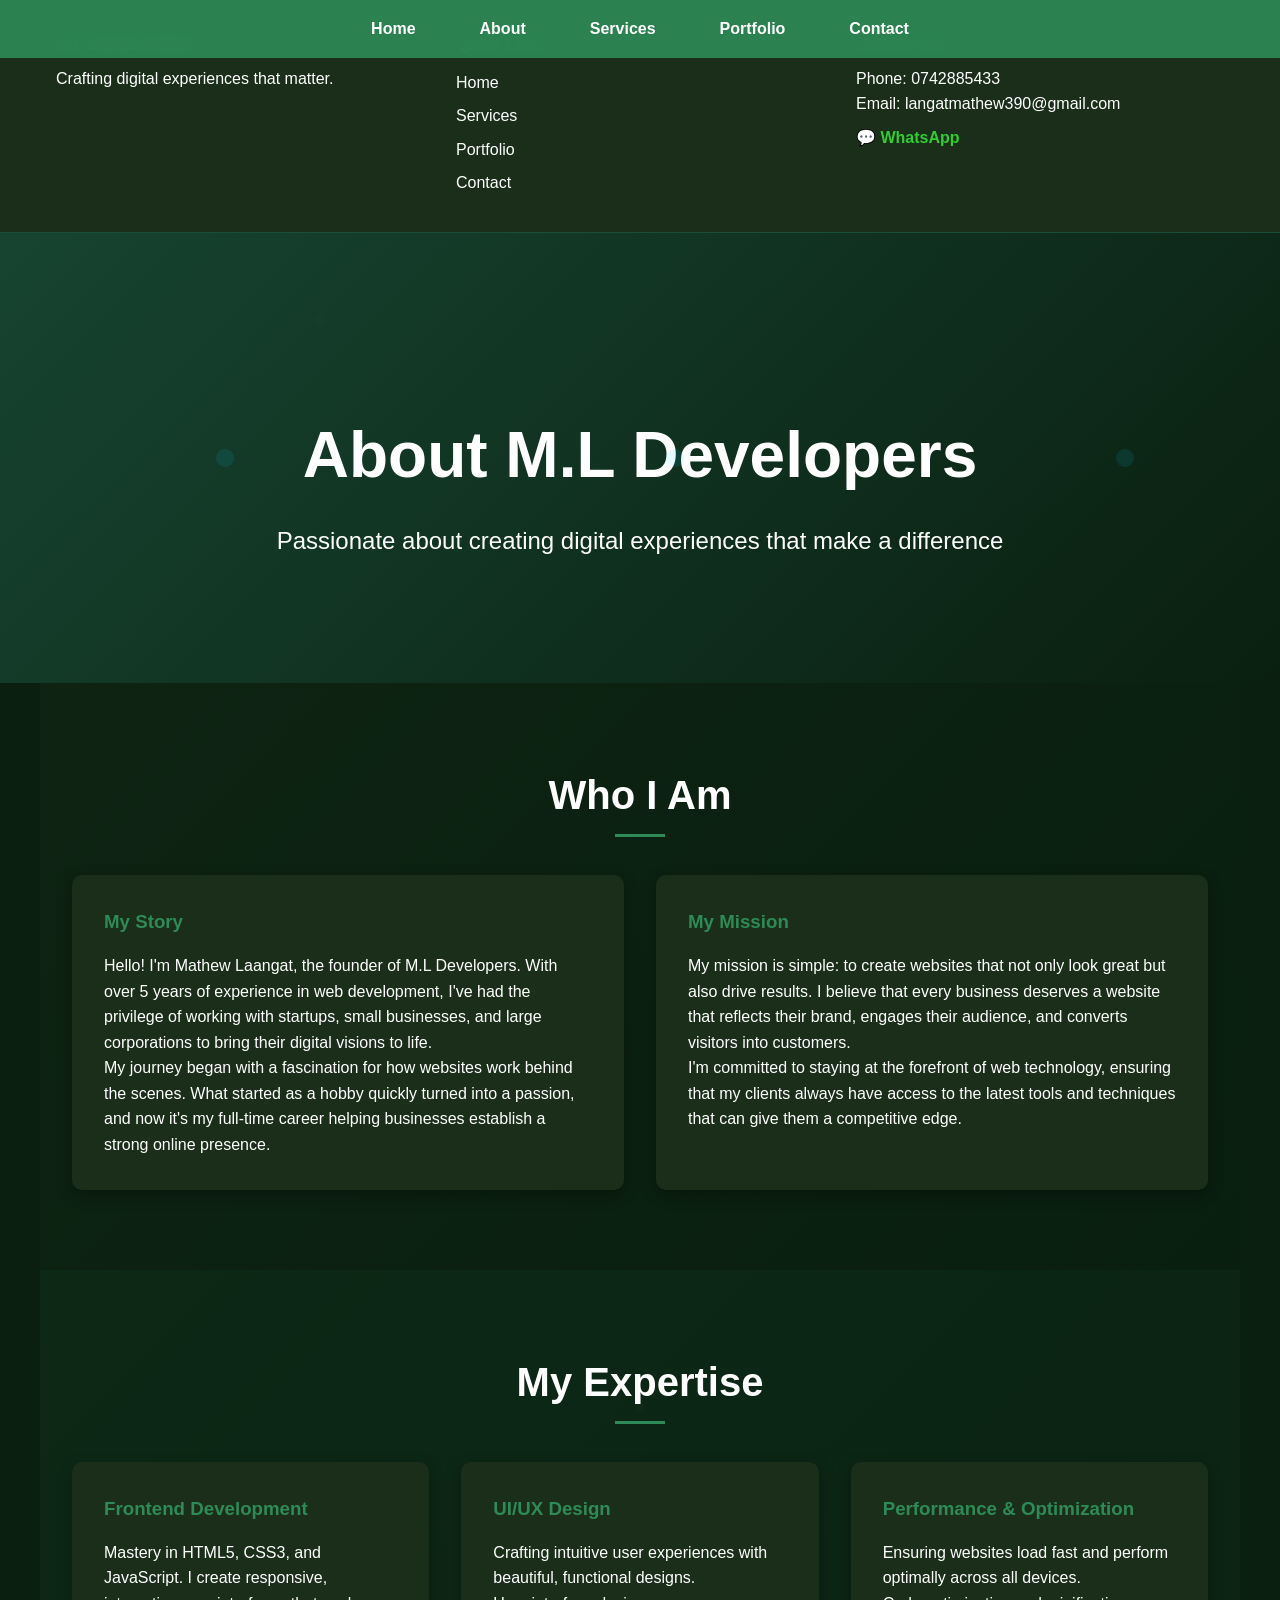
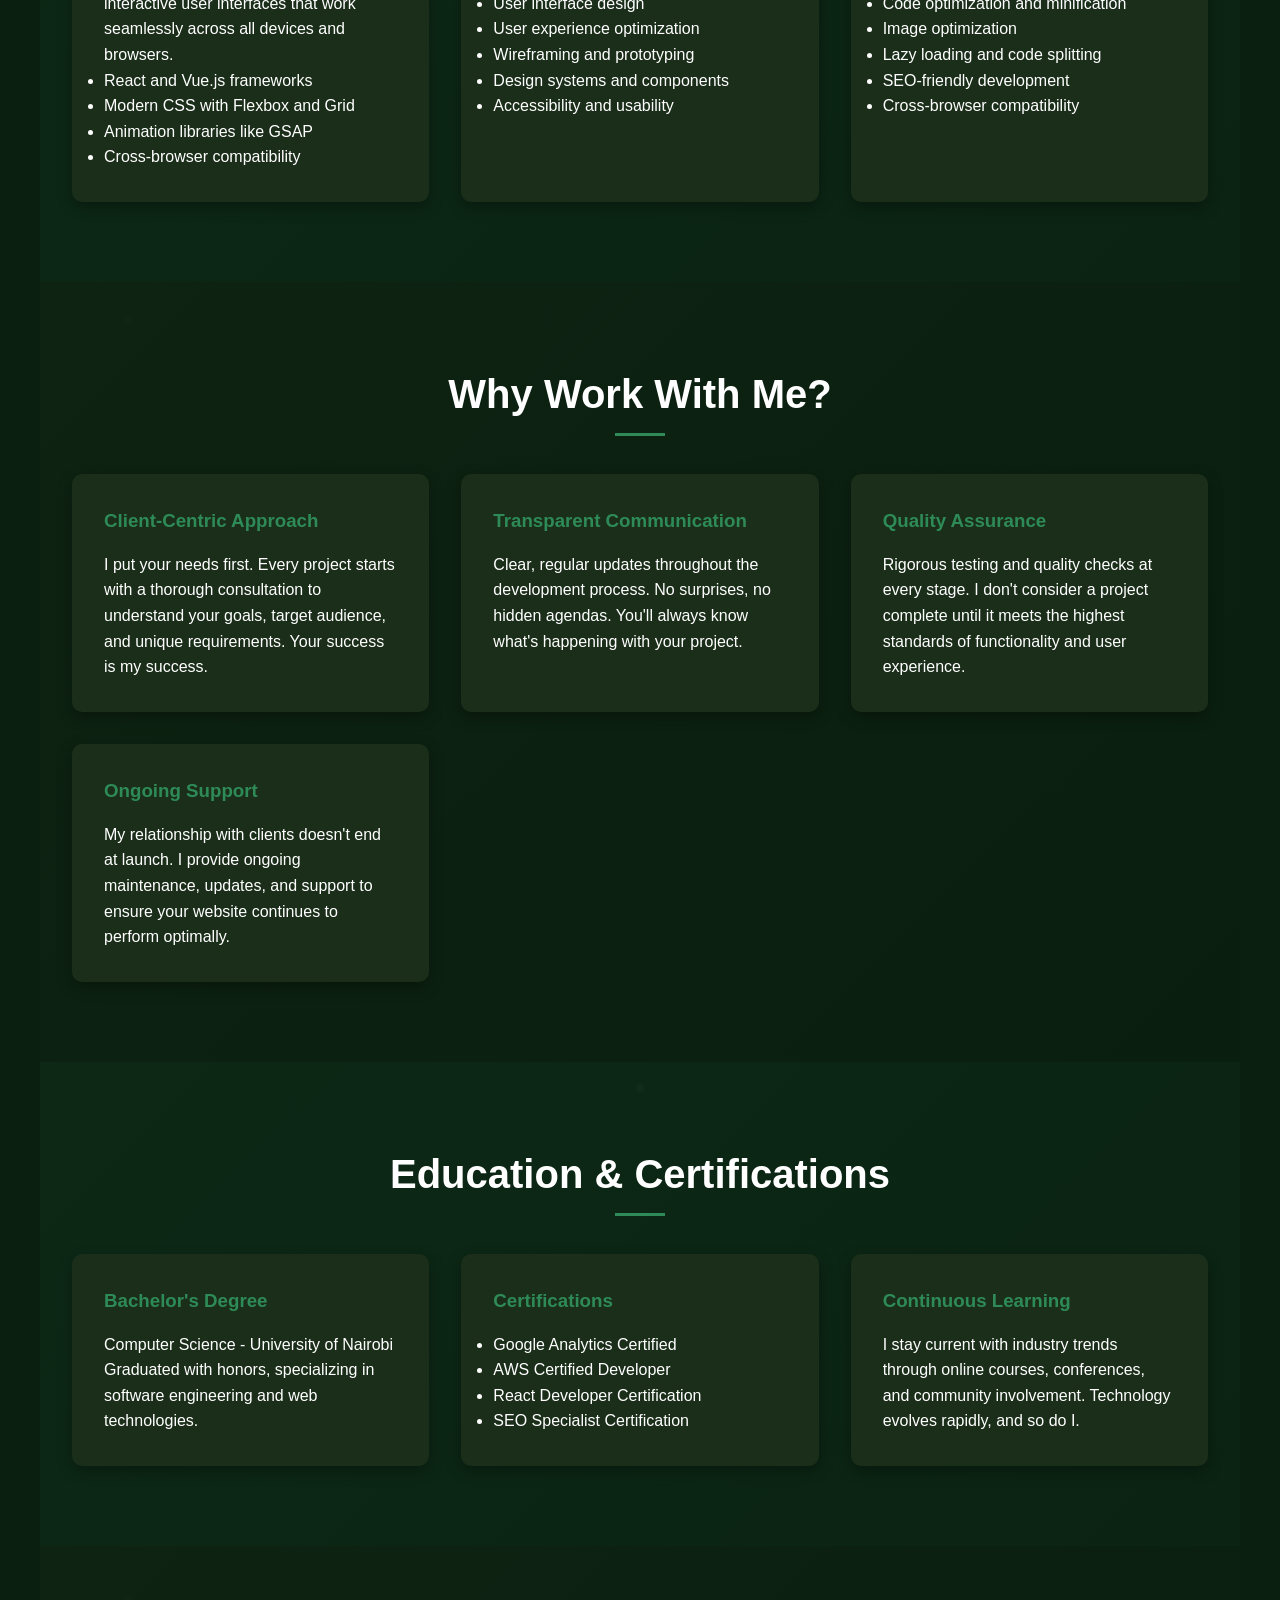
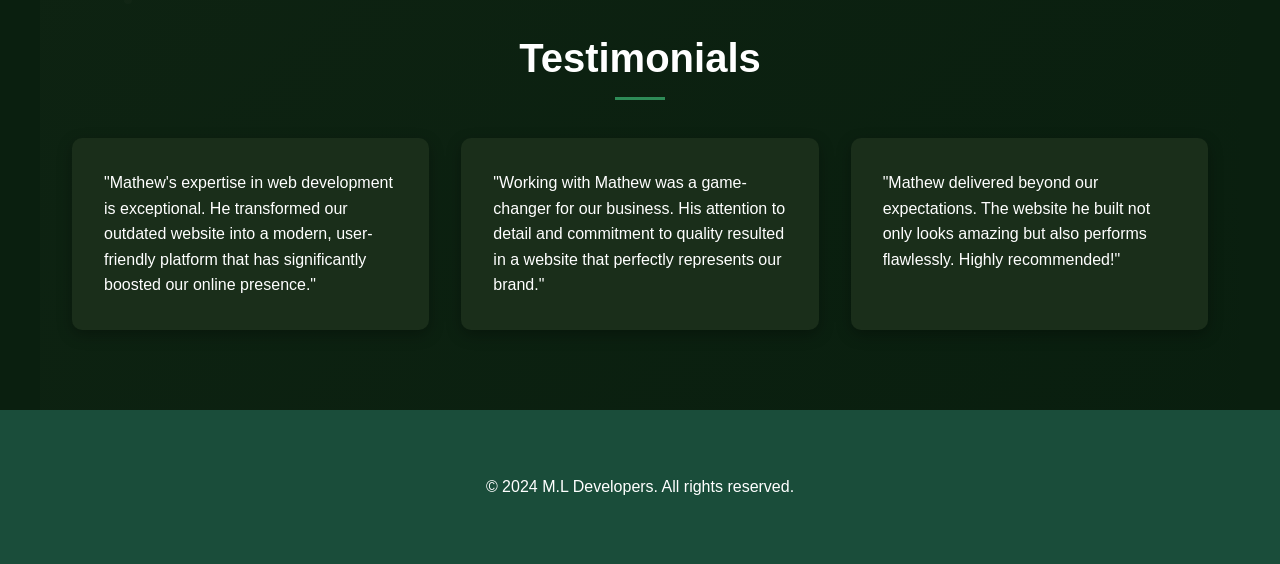
<file: about.html>
<!DOCTYPE html>
<html lang="en">
<head>
  <meta charset="UTF-8">
  <meta name="viewport" content="width=device-width, initial-scale=1.0">
  <title>About - M.L DEVELOPERS</title>
  <link rel="stylesheet" href="styles.css">
</head>
<body>
  <header class="top-header">
    <div class="grid" style="grid-template-columns: repeat(auto-fit, minmax(200px, 1fr)); max-width: 1200px; margin: 0 auto; padding: 1rem;">
      <div>
                             <h4>M.L DEVELOPERS</h4>
        <p>Crafting digital experiences that matter.</p>
      </div>
      <div>
        <h4>Quick Links</h4>
        <ul style="list-style: none; padding: 0; margin: 0;">
          <li><a href="index.html" style="color: var(--text-color); text-decoration: none; display: block; padding: 0.25rem 0;">Home</a></li>
          <li><a href="services.html" style="color: var(--text-color); text-decoration: none; display: block; padding: 0.25rem 0;">Services</a></li>
          <li><a href="portfolio.html" style="color: var(--text-color); text-decoration: none; display: block; padding: 0.25rem 0;">Portfolio</a></li>
          <li><a href="contact.html" style="color: var(--text-color); text-decoration: none; display: block; padding: 0.25rem 0;">Contact</a></li>
        </ul>
      </div>
      <div>
        <h4>Contact Info</h4>
        <p style="margin: 0;"><a href="tel:0742885433" style="color: var(--text-color); text-decoration: none;">Phone: 0742885433</a></p>
        <p style="margin: 0;"><a href="mailto:langatmathew390@gmail.com" style="color: var(--text-color); text-decoration: none;">Email: langatmathew390@gmail.com</a></p>
        <p style="margin: 0.5rem 0;"><a href="https://wa.me/0742885433" target="_blank" style="color: var(--accent-color); text-decoration: none; font-weight: bold;">💬 WhatsApp</a></p>
      </div>
    </div>
  </header>

  <nav>
    <ul>
      <li><a href="index.html">Home</a></li>
      <li><a href="about.html">About</a></li>
      <li><a href="services.html">Services</a></li>
      <li><a href="portfolio.html">Portfolio</a></li>
      <li><a href="contact.html">Contact</a></li>
    </ul>
  </nav>

  <section class="hero" style="height: 50vh;">
    <div class="hero-content">
      <h1>About M.L Developers</h1>
      <p>Passionate about creating digital experiences that make a difference</p>
    </div>
  </section>

  <section class="section">
    <h2>Who I Am</h2>
    <div class="grid">
      <div class="card">
        <h3>My Story</h3>
        <p>Hello! I'm Mathew Laangat, the founder of M.L Developers. With over 5 years of experience in web development, I've had the privilege of working with startups, small businesses, and large corporations to bring their digital visions to life.</p>
        <p>My journey began with a fascination for how websites work behind the scenes. What started as a hobby quickly turned into a passion, and now it's my full-time career helping businesses establish a strong online presence.</p>
      </div>
      <div class="card">
        <h3>My Mission</h3>
        <p>My mission is simple: to create websites that not only look great but also drive results. I believe that every business deserves a website that reflects their brand, engages their audience, and converts visitors into customers.</p>
        <p>I'm committed to staying at the forefront of web technology, ensuring that my clients always have access to the latest tools and techniques that can give them a competitive edge.</p>
      </div>
    </div>
  </section>

  <section class="section">
    <h2>My Expertise</h2>
    <div class="grid">
      <div class="card">
        <h3>Frontend Development</h3>
        <p>Mastery in HTML5, CSS3, and JavaScript. I create responsive, interactive user interfaces that work seamlessly across all devices and browsers.</p>
        <ul>
          <li>React and Vue.js frameworks</li>
          <li>Modern CSS with Flexbox and Grid</li>
          <li>Animation libraries like GSAP</li>
          <li>Cross-browser compatibility</li>
        </ul>
      </div>
      <div class="card">
        <h3>UI/UX Design</h3>
        <p>Crafting intuitive user experiences with beautiful, functional designs.</p>
        <ul>
          <li>User interface design</li>
          <li>User experience optimization</li>
          <li>Wireframing and prototyping</li>
          <li>Design systems and components</li>
          <li>Accessibility and usability</li>
        </ul>
      </div>
      <div class="card">
        <h3>Performance & Optimization</h3>
        <p>Ensuring websites load fast and perform optimally across all devices.</p>
        <ul>
          <li>Code optimization and minification</li>
          <li>Image optimization</li>
          <li>Lazy loading and code splitting</li>
          <li>SEO-friendly development</li>
          <li>Cross-browser compatibility</li>
        </ul>
      </div>
    </div>
  </section>

  <section class="section">
    <h2>Why Work With Me?</h2>
    <div class="grid">
      <div class="card">
        <h3>Client-Centric Approach</h3>
        <p>I put your needs first. Every project starts with a thorough consultation to understand your goals, target audience, and unique requirements. Your success is my success.</p>
      </div>
      <div class="card">
        <h3>Transparent Communication</h3>
        <p>Clear, regular updates throughout the development process. No surprises, no hidden agendas. You'll always know what's happening with your project.</p>
      </div>
      <div class="card">
        <h3>Quality Assurance</h3>
        <p>Rigorous testing and quality checks at every stage. I don't consider a project complete until it meets the highest standards of functionality and user experience.</p>
      </div>
      <div class="card">
        <h3>Ongoing Support</h3>
        <p>My relationship with clients doesn't end at launch. I provide ongoing maintenance, updates, and support to ensure your website continues to perform optimally.</p>
      </div>
    </div>
  </section>

  <section class="section">
    <h2>Education & Certifications</h2>
    <div class="grid">
      <div class="card">
        <h3>Bachelor's Degree</h3>
        <p>Computer Science - University of Nairobi</p>
        <p>Graduated with honors, specializing in software engineering and web technologies.</p>
      </div>
      <div class="card">
        <h3>Certifications</h3>
        <ul>
          <li>Google Analytics Certified</li>
          <li>AWS Certified Developer</li>
          <li>React Developer Certification</li>
          <li>SEO Specialist Certification</li>
        </ul>
      </div>
      <div class="card">
        <h3>Continuous Learning</h3>
        <p>I stay current with industry trends through online courses, conferences, and community involvement. Technology evolves rapidly, and so do I.</p>
      </div>
    </div>
  </section>

  <section class="section">
    <h2>Testimonials</h2>
    <div class="grid">
      <div class="card">
        <p>"Mathew's expertise in web development is exceptional. He transformed our outdated website into a modern, user-friendly platform that has significantly boosted our online presence."</p>
        
      </div>
      <div class="card">
        <p>"Working with Mathew was a game-changer for our business. His attention to detail and commitment to quality resulted in a website that perfectly represents our brand."</p>
        
      </div>
      <div class="card">
        <p>"Mathew delivered beyond our expectations. The website he built not only looks amazing but also performs flawlessly. Highly recommended!"</p>
        
      </div>
    </div>
  </section>

  <footer>
    <p style="text-align: center; padding: 2rem;">&copy; 2024 M.L Developers. All rights reserved.</p>
  </footer>

  <script src="script.js"></script>
</body>
</html>
</file>
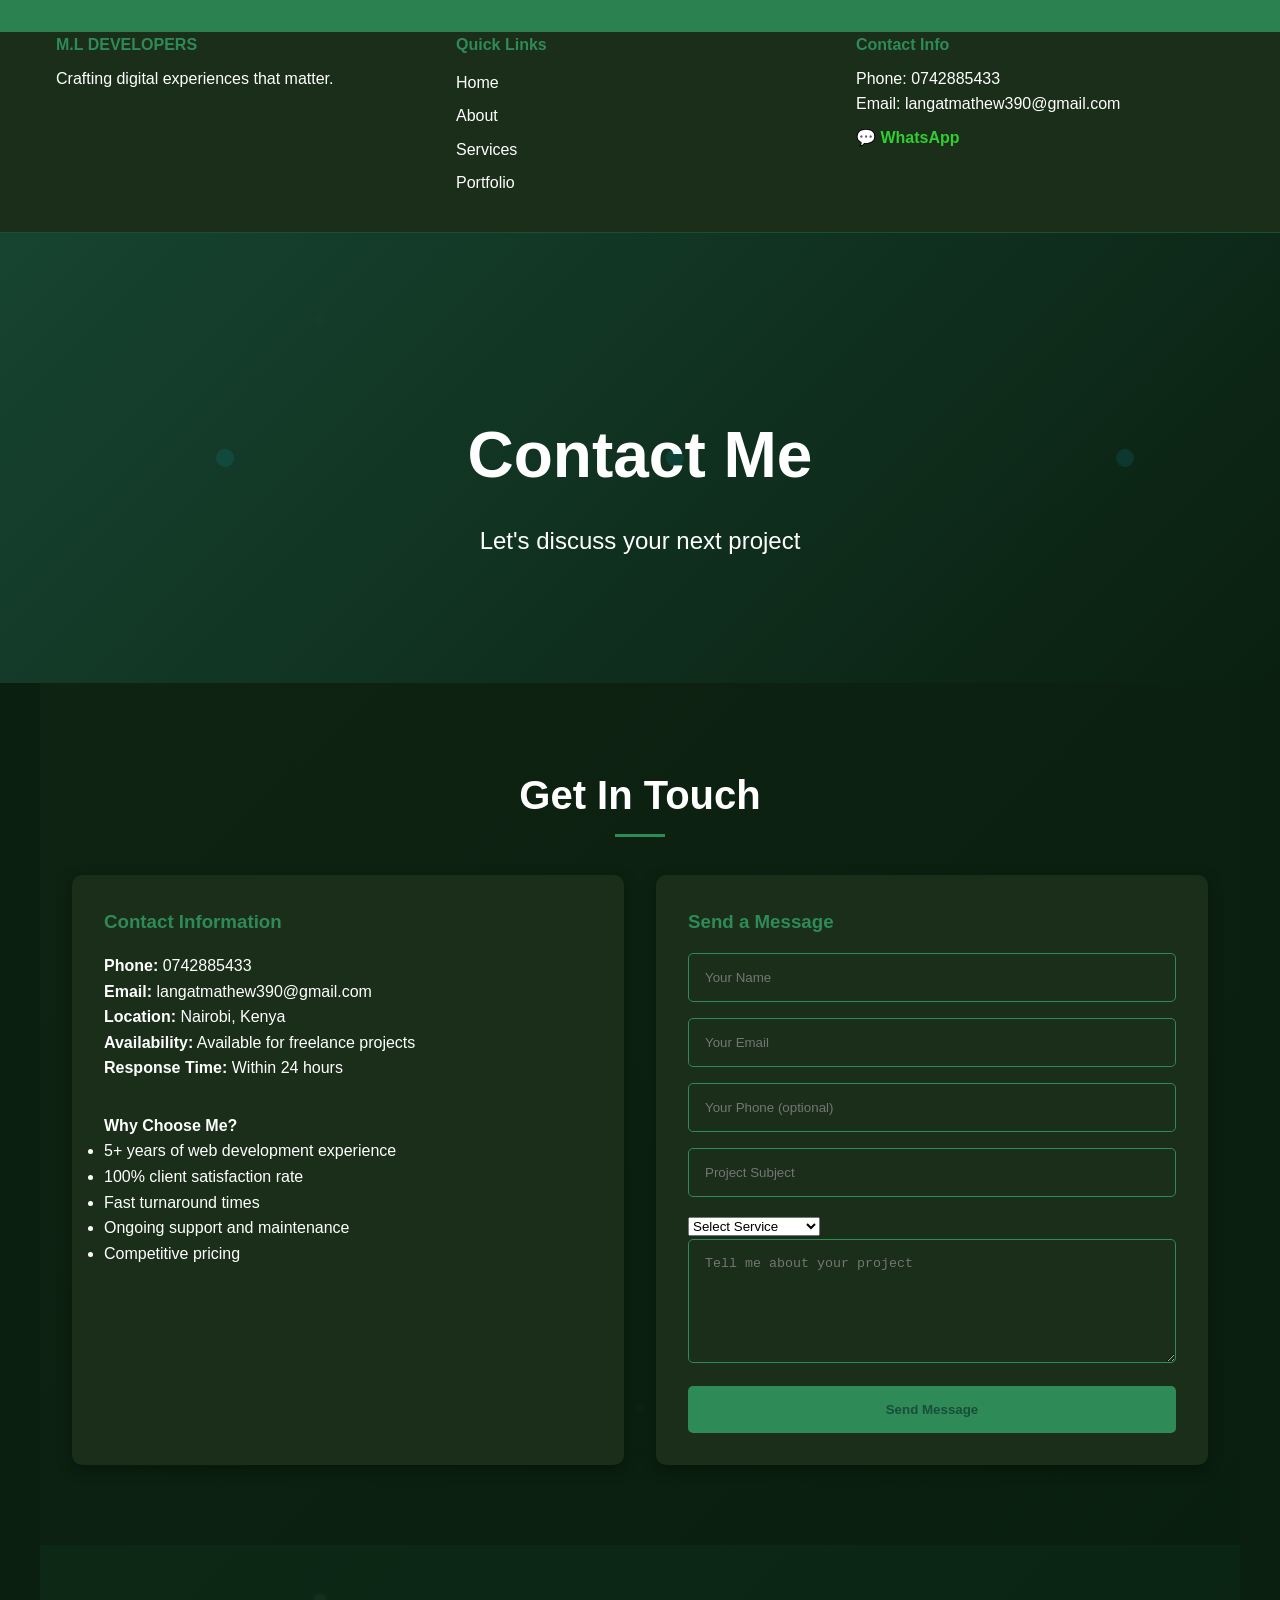
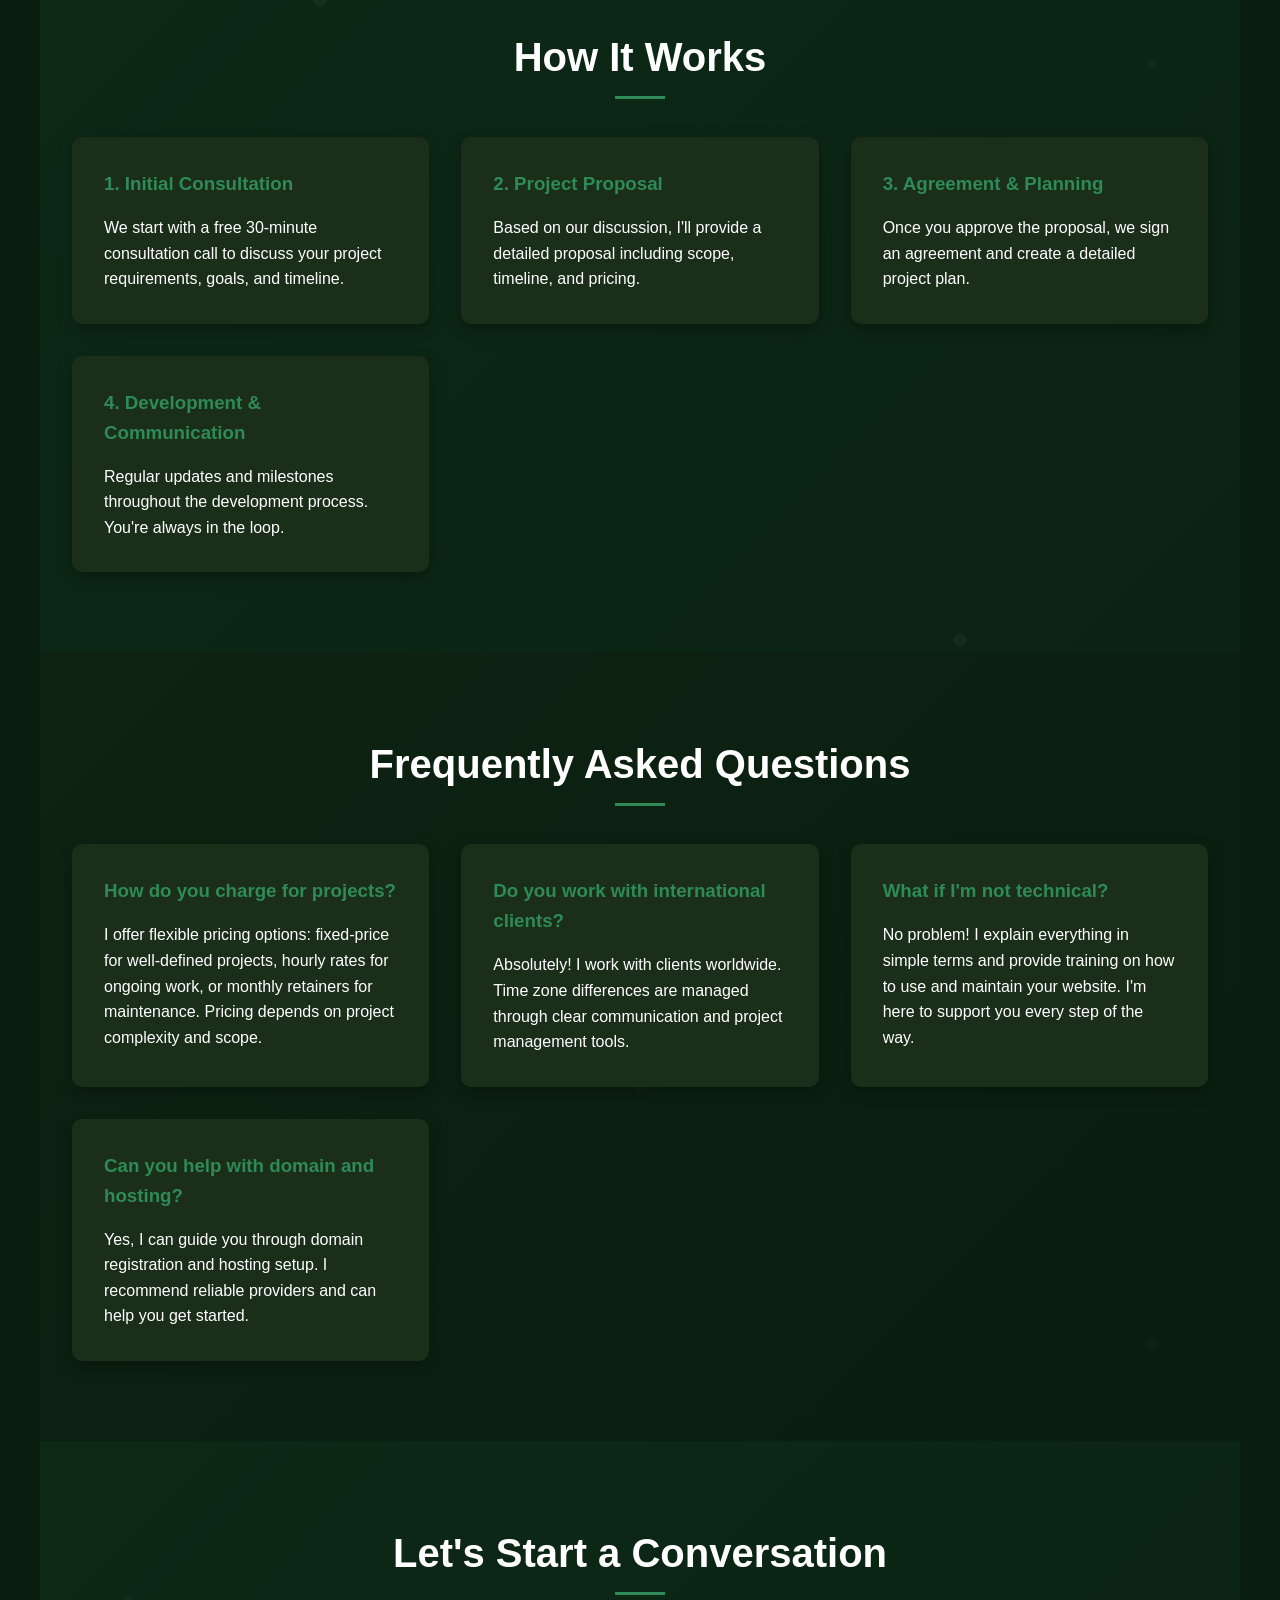
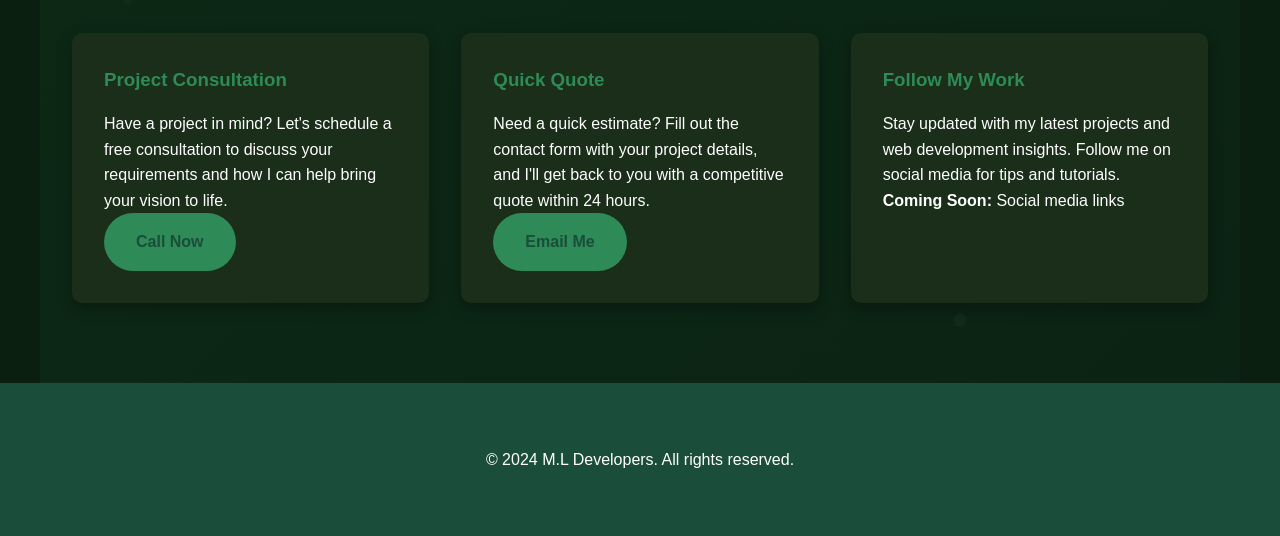
<file: contact.html>
<!DOCTYPE html>
<html lang="en">
<head>
  <meta charset="UTF-8">
  <meta name="viewport" content="width=device-width, initial-scale=1.0">
  <title>Contact - M.L DEVELOPERS</title>
  <link rel="stylesheet" href="styles.css">
</head>
<body>
  <header class="top-header">
    <div class="grid" style="grid-template-columns: repeat(auto-fit, minmax(200px, 1fr)); max-width: 1200px; margin: 0 auto; padding: 1rem;">
      <div>
                             <h4>M.L DEVELOPERS</h4>
        <p>Crafting digital experiences that matter.</p>
      </div>
      <div>
        <h4>Quick Links</h4>
        <ul style="list-style: none; padding: 0; margin: 0;">
          <li><a href="index.html" style="color: var(--text-color); text-decoration: none; display: block; padding: 0.25rem 0;">Home</a></li>
          <li><a href="about.html" style="color: var(--text-color); text-decoration: none; display: block; padding: 0.25rem 0;">About</a></li>
          <li><a href="services.html" style="color: var(--text-color); text-decoration: none; display: block; padding: 0.25rem 0;">Services</a></li>
          <li><a href="portfolio.html" style="color: var(--text-color); text-decoration: none; display: block; padding: 0.25rem 0;">Portfolio</a></li>
        </ul>
      </div>
      <div>
        <h4>Contact Info</h4>
        <p style="margin: 0;"><a href="tel:0742885433" style="color: var(--text-color); text-decoration: none;">Phone: 0742885433</a></p>
        <p style="margin: 0;"><a href="mailto:langatmathew390@gmail.com" style="color: var(--text-color); text-decoration: none;">Email: langatmathew390@gmail.com</a></p>
        <p style="margin: 0.5rem 0;"><a href="https://wa.me/0742885433" target="_blank" style="color: var(--accent-color); text-decoration: none; font-weight: bold;">💬 WhatsApp</a></p>
      </div>
    </div>
  </header>

  <nav>
    <ul>
      <li><a href="index.html"></a></li>
      <li><a href="about.html"></a></li>
      <li><a href="services.html"></a></li>
      <li><a href="portfolio.html"></a></li>
      <li><a href="contact.html"></a></li>
    </ul>
  </nav>

  <section class="hero" style="height: 50vh;">
    <div class="hero-content">
      <h1>Contact Me</h1>
      <p>Let's discuss your next project</p>
    </div>
  </section>

  <section class="section">
    <h2>Get In Touch</h2>
    <div class="grid">
      <div class="card">
        <h3>Contact Information</h3>
        <p><strong>Phone:</strong> 0742885433</p>
        <p><strong>Email:</strong> langatmathew390@gmail.com</p>
        <p><strong>Location:</strong> Nairobi, Kenya</p>
        <p><strong>Availability:</strong> Available for freelance projects</p>
        <p><strong>Response Time:</strong> Within 24 hours</p>
        <div style="margin-top: 2rem;">
          <h4>Why Choose Me?</h4>
          <ul>
            <li>5+ years of web development experience</li>
            <li>100% client satisfaction rate</li>
            <li>Fast turnaround times</li>
            <li>Ongoing support and maintenance</li>
            <li>Competitive pricing</li>
          </ul>
        </div>
      </div>
      <div class="card">
        <h3>Send a Message</h3>
        <form id="contact-form" class="contact-form">
          <input type="text" name="name" placeholder="Your Name" required>
          <input type="email" name="email" placeholder="Your Email" required>
          <input type="tel" name="phone" placeholder="Your Phone (optional)">
          <input type="text" name="subject" placeholder="Project Subject" required>
          <select name="service" required>
            <option value="">Select Service</option>
            <option value="web-development">Web Development</option>
            <option value="e-commerce">E-commerce</option>
            <option value="ui-ux">UI/UX Design</option>
            <option value="maintenance">Maintenance</option>
            <option value="other">Other</option>
          </select>
          <textarea name="message" placeholder="Tell me about your project" rows="6" required></textarea>
          <button type="submit" class="btn">Send Message</button>
        </form>
      </div>
    </div>
  </section>

  <section class="section">
    <h2>How It Works</h2>
    <div class="grid">
      <div class="card">
        <h3>1. Initial Consultation</h3>
        <p>We start with a free 30-minute consultation call to discuss your project requirements, goals, and timeline.</p>
      </div>
      <div class="card">
        <h3>2. Project Proposal</h3>
        <p>Based on our discussion, I'll provide a detailed proposal including scope, timeline, and pricing.</p>
      </div>
      <div class="card">
        <h3>3. Agreement & Planning</h3>
        <p>Once you approve the proposal, we sign an agreement and create a detailed project plan.</p>
      </div>
      <div class="card">
        <h3>4. Development & Communication</h3>
        <p>Regular updates and milestones throughout the development process. You're always in the loop.</p>
      </div>
    </div>
  </section>

  <section class="section">
    <h2>Frequently Asked Questions</h2>
    <div class="grid">
      <div class="card">
        <h3>How do you charge for projects?</h3>
        <p>I offer flexible pricing options: fixed-price for well-defined projects, hourly rates for ongoing work, or monthly retainers for maintenance. Pricing depends on project complexity and scope.</p>
      </div>
      <div class="card">
        <h3>Do you work with international clients?</h3>
        <p>Absolutely! I work with clients worldwide. Time zone differences are managed through clear communication and project management tools.</p>
      </div>
      <div class="card">
        <h3>What if I'm not technical?</h3>
        <p>No problem! I explain everything in simple terms and provide training on how to use and maintain your website. I'm here to support you every step of the way.</p>
      </div>
      <div class="card">
        <h3>Can you help with domain and hosting?</h3>
        <p>Yes, I can guide you through domain registration and hosting setup. I recommend reliable providers and can help you get started.</p>
      </div>
    </div>
  </section>

  <section class="section">
    <h2>Let's Start a Conversation</h2>
    <div class="grid">
      <div class="card">
        <h3>Project Consultation</h3>
        <p>Have a project in mind? Let's schedule a free consultation to discuss your requirements and how I can help bring your vision to life.</p>
        <a href="tel:0742885433" class="btn">Call Now</a>
      </div>
      <div class="card">
        <h3>Quick Quote</h3>
        <p>Need a quick estimate? Fill out the contact form with your project details, and I'll get back to you with a competitive quote within 24 hours.</p>
        <a href="mailto:langatmathew390@gmail.com" class="btn">Email Me</a>
      </div>
      <div class="card">
        <h3>Follow My Work</h3>
        <p>Stay updated with my latest projects and web development insights. Follow me on social media for tips and tutorials.</p>
        <p><strong>Coming Soon:</strong> Social media links</p>
      </div>
    </div>
  </section>

  <footer>
    <p style="text-align: center; padding: 2rem;">&copy; 2024 M.L Developers. All rights reserved.</p>
  </footer>

  <script src="script.js"></script>
</body>
</html>
</file>
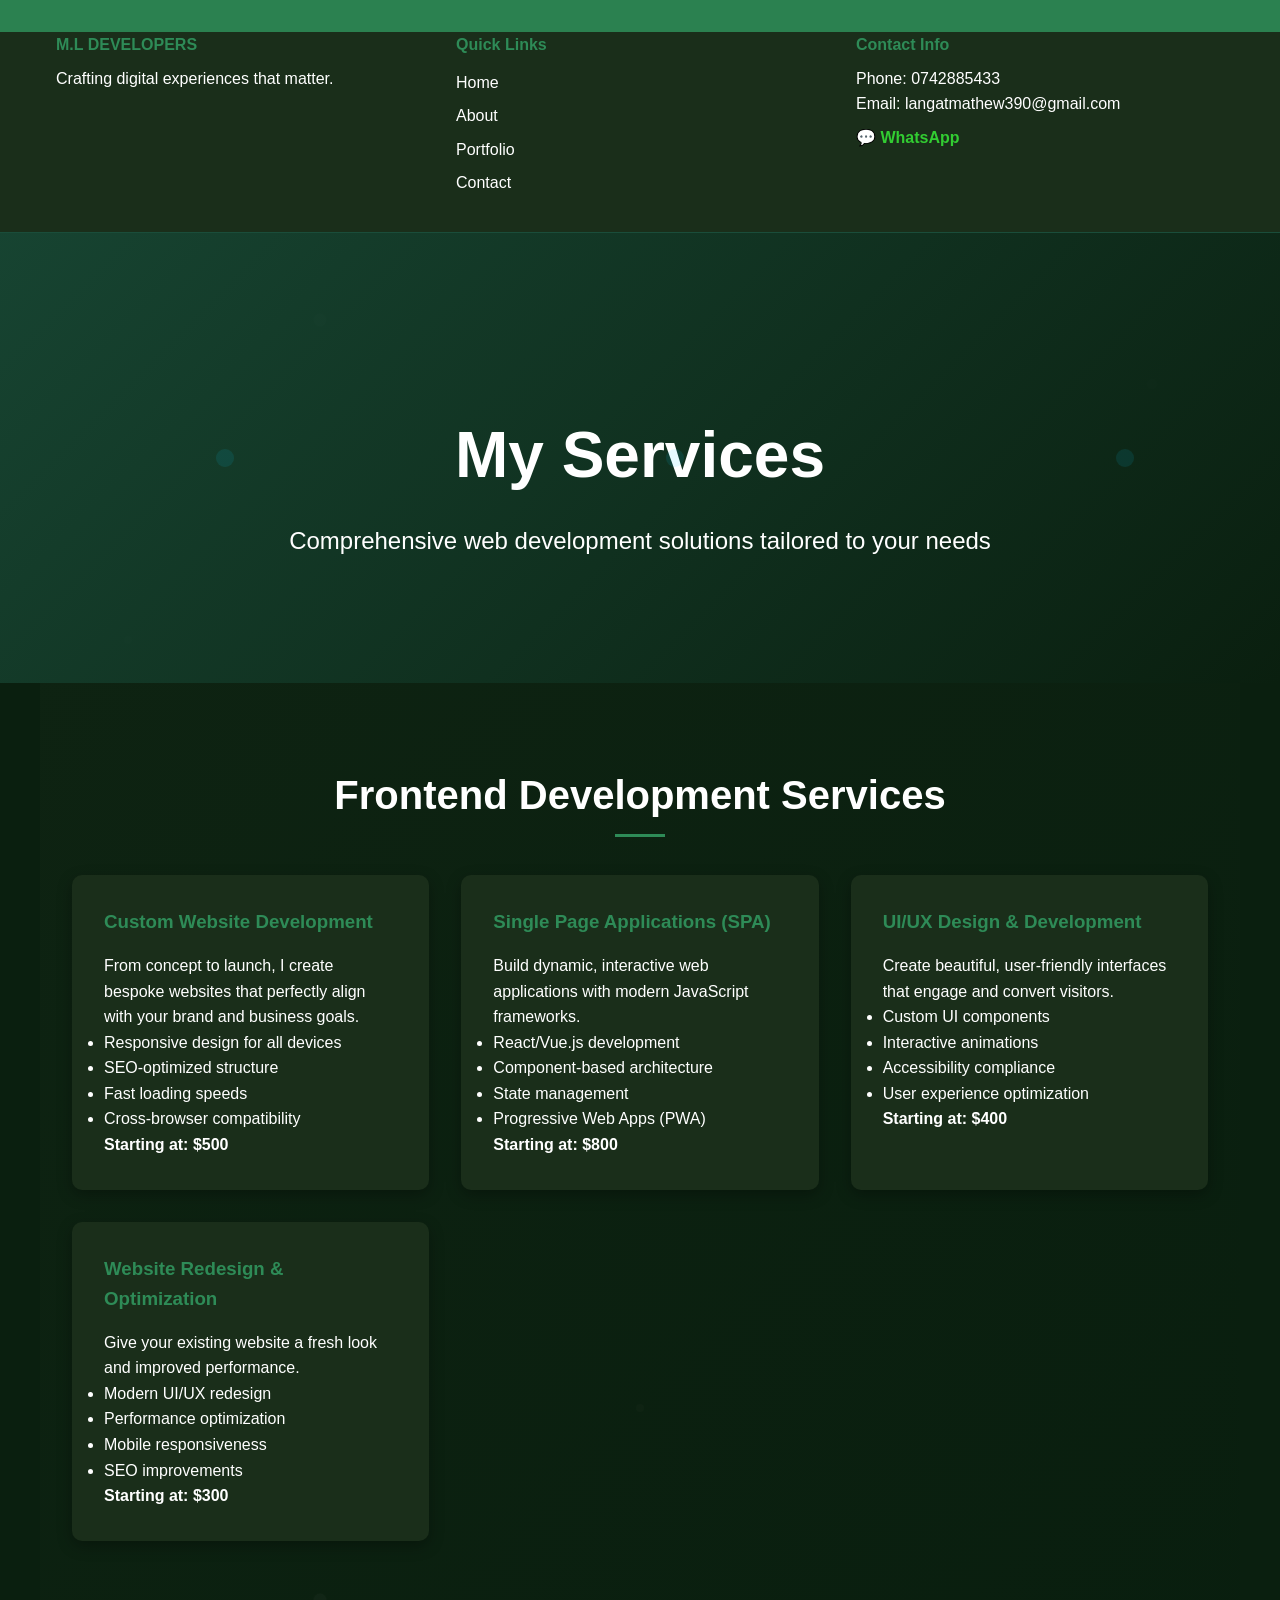
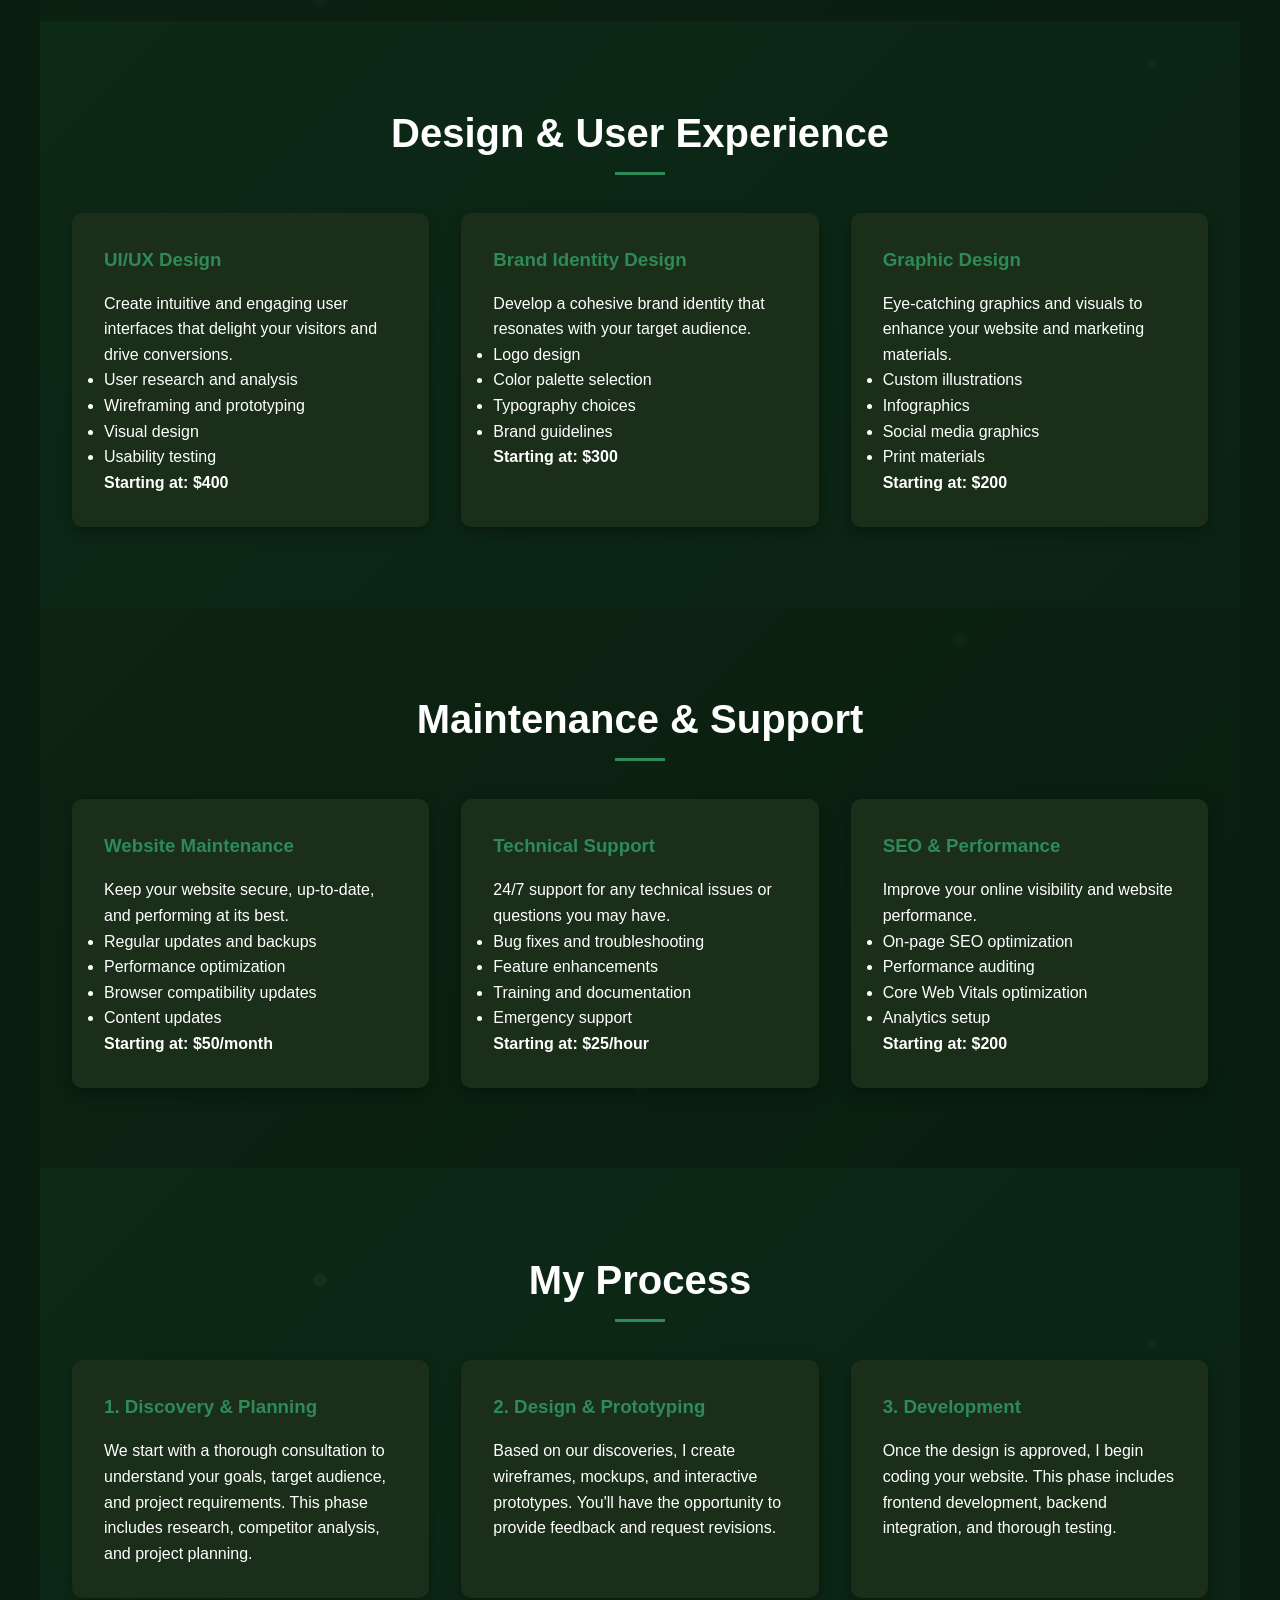
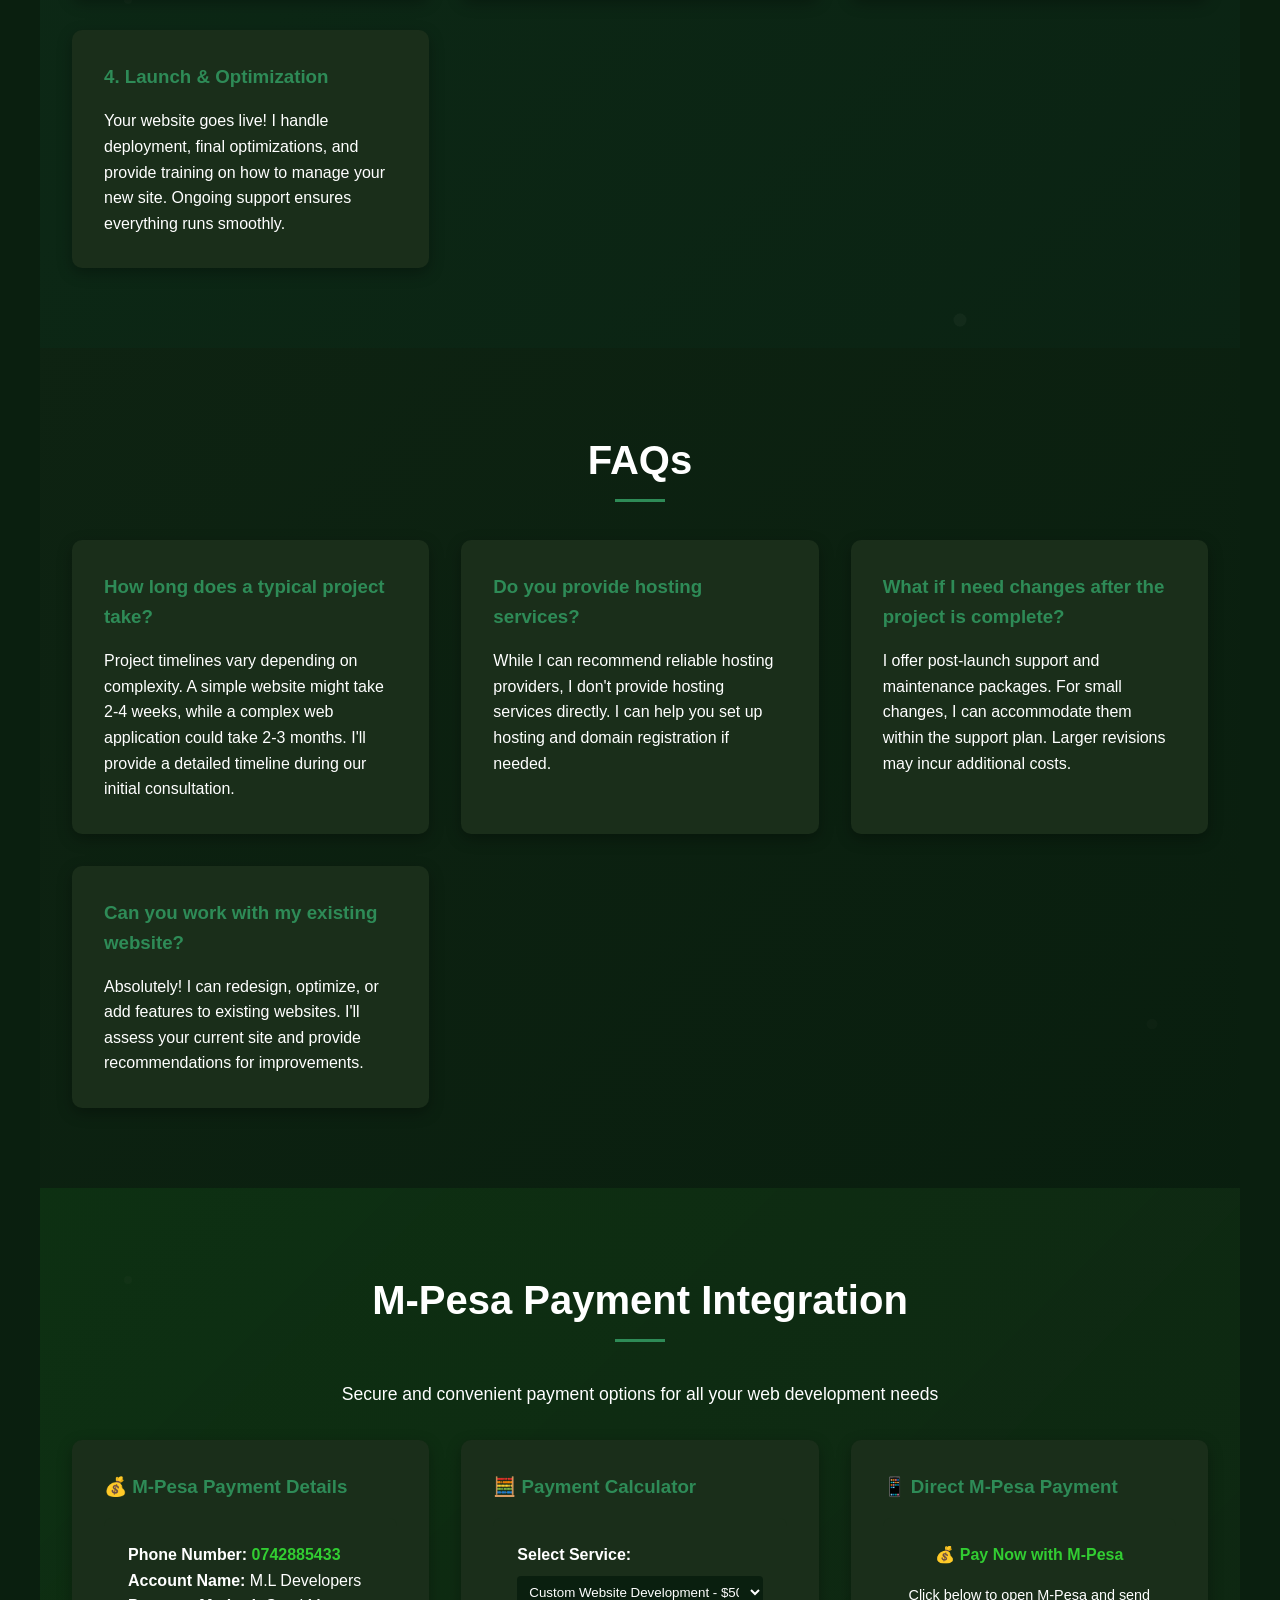
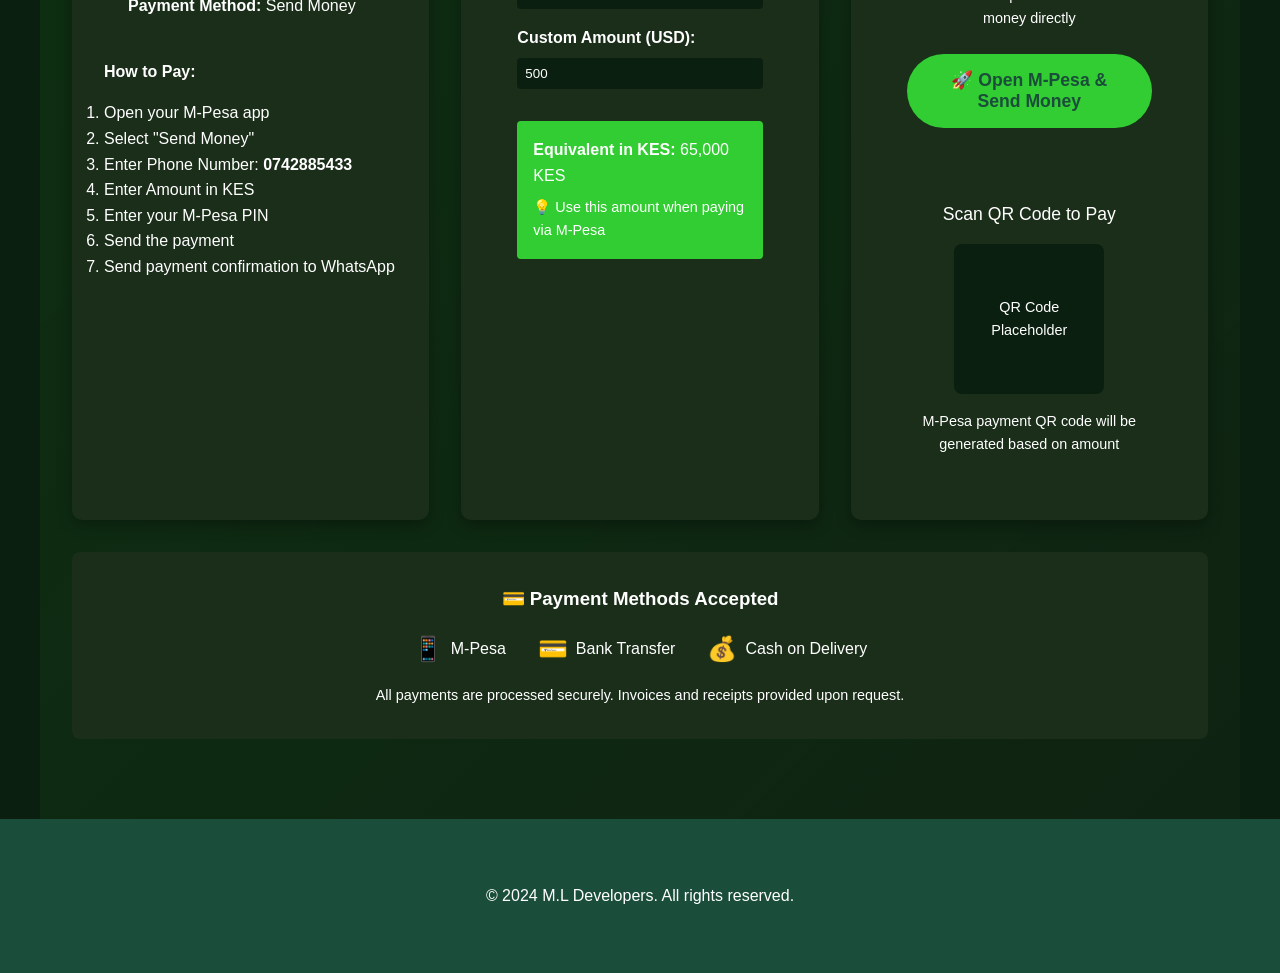
<file: services.html>
<!DOCTYPE html>
<html lang="en">
<head>
  <meta charset="UTF-8">
  <meta name="viewport" content="width=device-width, initial-scale=1.0">
  <title>Services - M.L DEVELOPERS</title>
  <link rel="stylesheet" href="styles.css">
</head>
<body>
  <header class="top-header">
    <div class="grid" style="grid-template-columns: repeat(auto-fit, minmax(200px, 1fr)); max-width: 1200px; margin: 0 auto; padding: 1rem;">
      <div>
                                 <h4>M.L DEVELOPERS</h4>
        <p>Crafting digital experiences that matter.</p>
      </div>
      <div>
        <h4>Quick Links</h4>
        <ul style="list-style: none; padding: 0; margin: 0;">
          <li><a href="index.html" style="color: var(--text-color); text-decoration: none; display: block; padding: 0.25rem 0;">Home</a></li>
          <li><a href="about.html" style="color: var(--text-color); text-decoration: none; display: block; padding: 0.25rem 0;">About</a></li>
          <li><a href="portfolio.html" style="color: var(--text-color); text-decoration: none; display: block; padding: 0.25rem 0;">Portfolio</a></li>
          <li><a href="contact.html" style="color: var(--text-color); text-decoration: none; display: block; padding: 0.25rem 0;">Contact</a></li>
        </ul>
      </div>
      <div>
        <h4>Contact Info</h4>
        <p style="margin: 0;"><a href="tel:0742885433" style="color: var(--text-color); text-decoration: none;">Phone: 0742885433</a></p>
        <p style="margin: 0;"><a href="mailto:langatmathew390@gmail.com" style="color: var(--text-color); text-decoration: none;">Email: langatmathew390@gmail.com</a></p>
        <p style="margin: 0.5rem 0;"><a href="https://wa.me/0742885433" target="_blank" style="color: var(--accent-color); text-decoration: none; font-weight: bold;">💬 WhatsApp</a></p>
      </div>
    </div>
  </header>

  <nav>
    <ul>
      <li><a href="index.html"></a></li>
      <li><a href="about.html"></a></li>
      <li><a href="services.html"></a></li>
      <li><a href="portfolio.html"></a></li>
      <li><a href="contact.html"></a></li>
    </ul>
  </nav>

  <section class="hero" style="height: 50vh;">
    <div class="hero-content">
      <h1>My Services</h1>
      <p>Comprehensive web development solutions tailored to your needs</p>
    </div>
  </section>

  <section class="section">
    <h2>Frontend Development Services</h2>
    <div class="grid">
      <div class="card">
        <h3>Custom Website Development</h3>
        <p>From concept to launch, I create bespoke websites that perfectly align with your brand and business goals.</p>
        <ul>
          <li>Responsive design for all devices</li>
          <li>SEO-optimized structure</li>
          <li>Fast loading speeds</li>
          <li>Cross-browser compatibility</li>
        </ul>
        <p><strong>Starting at: $500</strong></p>
      </div>
      <div class="card">
        <h3>Single Page Applications (SPA)</h3>
        <p>Build dynamic, interactive web applications with modern JavaScript frameworks.</p>
        <ul>
          <li>React/Vue.js development</li>
          <li>Component-based architecture</li>
          <li>State management</li>
          <li>Progressive Web Apps (PWA)</li>
        </ul>
        <p><strong>Starting at: $800</strong></p>
      </div>
      <div class="card">
        <h3>UI/UX Design & Development</h3>
        <p>Create beautiful, user-friendly interfaces that engage and convert visitors.</p>
        <ul>
          <li>Custom UI components</li>
          <li>Interactive animations</li>
          <li>Accessibility compliance</li>
          <li>User experience optimization</li>
        </ul>
        <p><strong>Starting at: $400</strong></p>
      </div>
      <div class="card">
        <h3>Website Redesign & Optimization</h3>
        <p>Give your existing website a fresh look and improved performance.</p>
        <ul>
          <li>Modern UI/UX redesign</li>
          <li>Performance optimization</li>
          <li>Mobile responsiveness</li>
          <li>SEO improvements</li>
        </ul>
        <p><strong>Starting at: $300</strong></p>
      </div>
    </div>
  </section>

  <section class="section">
    <h2>Design & User Experience</h2>
    <div class="grid">
      <div class="card">
        <h3>UI/UX Design</h3>
        <p>Create intuitive and engaging user interfaces that delight your visitors and drive conversions.</p>
        <ul>
          <li>User research and analysis</li>
          <li>Wireframing and prototyping</li>
          <li>Visual design</li>
          <li>Usability testing</li>
        </ul>
        <p><strong>Starting at: $400</strong></p>
      </div>
      <div class="card">
        <h3>Brand Identity Design</h3>
        <p>Develop a cohesive brand identity that resonates with your target audience.</p>
        <ul>
          <li>Logo design</li>
          <li>Color palette selection</li>
          <li>Typography choices</li>
          <li>Brand guidelines</li>
        </ul>
        <p><strong>Starting at: $300</strong></p>
      </div>
      <div class="card">
        <h3>Graphic Design</h3>
        <p>Eye-catching graphics and visuals to enhance your website and marketing materials.</p>
        <ul>
          <li>Custom illustrations</li>
          <li>Infographics</li>
          <li>Social media graphics</li>
          <li>Print materials</li>
        </ul>
        <p><strong>Starting at: $200</strong></p>
      </div>
    </div>
  </section>

  <section class="section">
    <h2>Maintenance & Support</h2>
    <div class="grid">
      <div class="card">
        <h3>Website Maintenance</h3>
        <p>Keep your website secure, up-to-date, and performing at its best.</p>
        <ul>
          <li>Regular updates and backups</li>
          <li>Performance optimization</li>
          <li>Browser compatibility updates</li>
          <li>Content updates</li>
        </ul>
        <p><strong>Starting at: $50/month</strong></p>
      </div>
      <div class="card">
        <h3>Technical Support</h3>
        <p>24/7 support for any technical issues or questions you may have.</p>
        <ul>
          <li>Bug fixes and troubleshooting</li>
          <li>Feature enhancements</li>
          <li>Training and documentation</li>
          <li>Emergency support</li>
        </ul>
        <p><strong>Starting at: $25/hour</strong></p>
      </div>
      <div class="card">
        <h3>SEO & Performance</h3>
        <p>Improve your online visibility and website performance.</p>
        <ul>
          <li>On-page SEO optimization</li>
          <li>Performance auditing</li>
          <li>Core Web Vitals optimization</li>
          <li>Analytics setup</li>
        </ul>
        <p><strong>Starting at: $200</strong></p>
      </div>
    </div>
  </section>

  <section class="section">
    <h2>My Process</h2>
    <div class="grid">
      <div class="card">
        <h3>1. Discovery & Planning</h3>
        <p>We start with a thorough consultation to understand your goals, target audience, and project requirements. This phase includes research, competitor analysis, and project planning.</p>
      </div>
      <div class="card">
        <h3>2. Design & Prototyping</h3>
        <p>Based on our discoveries, I create wireframes, mockups, and interactive prototypes. You'll have the opportunity to provide feedback and request revisions.</p>
      </div>
      <div class="card">
        <h3>3. Development</h3>
        <p>Once the design is approved, I begin coding your website. This phase includes frontend development, backend integration, and thorough testing.</p>
      </div>
      <div class="card">
        <h3>4. Launch & Optimization</h3>
        <p>Your website goes live! I handle deployment, final optimizations, and provide training on how to manage your new site. Ongoing support ensures everything runs smoothly.</p>
      </div>
    </div>
  </section>

  <section class="section">
    <h2>FAQs</h2>
    <div class="grid">
      <div class="card">
        <h3>How long does a typical project take?</h3>
        <p>Project timelines vary depending on complexity. A simple website might take 2-4 weeks, while a complex web application could take 2-3 months. I'll provide a detailed timeline during our initial consultation.</p>
      </div>
      <div class="card">
        <h3>Do you provide hosting services?</h3>
        <p>While I can recommend reliable hosting providers, I don't provide hosting services directly. I can help you set up hosting and domain registration if needed.</p>
      </div>
      <div class="card">
        <h3>What if I need changes after the project is complete?</h3>
        <p>I offer post-launch support and maintenance packages. For small changes, I can accommodate them within the support plan. Larger revisions may incur additional costs.</p>
      </div>
      <div class="card">
        <h3>Can you work with my existing website?</h3>
        <p>Absolutely! I can redesign, optimize, or add features to existing websites. I'll assess your current site and provide recommendations for improvements.</p>
      </div>
    </div>
  </section>

  <section id="mpesa-payment" class="section">
    <h2>M-Pesa Payment Integration</h2>
    <p style="text-align: center; font-size: 1.1rem; margin-bottom: 2rem;">Secure and convenient payment options for all your web development needs</p>

    <div class="grid">
      <div class="card">
        <h3>💰 M-Pesa Payment Details</h3>
        <div style="background: var(--card-bg); padding: 1.5rem; border-radius: 8px; margin: 1rem 0;">
          <p><strong>Phone Number:</strong> <span style="color: var(--accent-color); font-weight: bold;">0742885433</span></p>
          <p><strong>Account Name:</strong> M.L Developers</p>
          <p><strong>Payment Method:</strong> Send Money</p>
        </div>
        <h4>How to Pay:</h4>
        <ol style="text-align: left; margin: 1rem 0;">
          <li>Open your M-Pesa app</li>
          <li>Select "Send Money"</li>
          <li>Enter Phone Number: <strong>0742885433</strong></li>
          <li>Enter Amount in KES</li>
          <li>Enter your M-Pesa PIN</li>
          <li>Send the payment</li>
          <li>Send payment confirmation to WhatsApp</li>
        </ol>
      </div>

      <div class="card">
        <h3>🧮 Payment Calculator</h3>
        <div style="background: var(--card-bg); padding: 1.5rem; border-radius: 8px; margin: 1rem 0;">
          <label for="service-select" style="display: block; margin-bottom: 0.5rem; font-weight: bold;">Select Service:</label>
          <select id="service-select" style="width: 100%; padding: 0.5rem; margin-bottom: 1rem; border: 1px solid var(--border-color); border-radius: 4px; background: var(--bg-color); color: var(--text-color);">
            <option value="500">Custom Website Development - $500</option>
            <option value="800">Single Page Application - $800</option>
            <option value="400">UI/UX Design - $400</option>
            <option value="300">Website Redesign - $300</option>
            <option value="200">SEO & Performance - $200</option>
            <option value="50">Monthly Maintenance - $50</option>
          </select>

          <label for="amount-input" style="display: block; margin-bottom: 0.5rem; font-weight: bold;">Custom Amount (USD):</label>
          <input type="number" id="amount-input" placeholder="Enter amount in USD" style="width: 100%; padding: 0.5rem; margin-bottom: 1rem; border: 1px solid var(--border-color); border-radius: 4px; background: var(--bg-color); color: var(--text-color);">

          <div id="conversion-result" style="background: var(--accent-color); color: white; padding: 1rem; border-radius: 4px; margin-top: 1rem; display: none;">
            <p><strong>Equivalent in KES:</strong> <span id="kes-amount">0</span></p>
            <p style="font-size: 0.9rem; margin: 0.5rem 0 0 0;">💡 Use this amount when paying via M-Pesa</p>
          </div>
        </div>
      </div>

      <div class="card">
        <h3>📱 Direct M-Pesa Payment</h3>
        <div style="text-align: center; margin: 1rem 0;">
          <div style="background: var(--card-bg); padding: 1.5rem; border-radius: 8px; margin: 1rem 0;">
            <h4 style="margin: 0 0 1rem 0; color: var(--accent-color);">💰 Pay Now with M-Pesa</h4>
            <p style="margin: 0 0 1.5rem 0; font-size: 0.9rem;">Click below to open M-Pesa and send money directly</p>

            <button id="mpesa-pay-btn" class="btn" style="background: #32cd32; border: none; padding: 1rem 2rem; font-size: 1.1rem; font-weight: bold; margin-bottom: 1rem;">
              🚀 Open M-Pesa & Send Money
            </button>

            <div id="mpesa-status" style="font-size: 0.9rem; color: var(--text-muted); margin-top: 1rem; display: none;">
              <p>If M-Pesa doesn't open automatically, please open it manually and follow the payment instructions above.</p>
            </div>
          </div>

          <div style="background: var(--card-bg); padding: 1rem; border-radius: 8px; margin: 1rem 0;">
            <p style="margin: 0; font-size: 1.1rem;">Scan QR Code to Pay</p>
            <div style="width: 150px; height: 150px; background: var(--bg-color); border: 2px dashed var(--border-color); margin: 1rem auto; display: flex; align-items: center; justify-content: center; border-radius: 8px;">
              <span style="color: var(--text-color); font-size: 0.9rem;">QR Code<br>Placeholder</span>
            </div>
            <p style="font-size: 0.9rem; color: var(--text-muted); margin: 0.5rem 0 0 0;">M-Pesa payment QR code will be generated based on amount</p>
          </div>
        </div>
      </div>
    </div>

    <div style="background: var(--card-bg); padding: 2rem; border-radius: 8px; margin-top: 2rem; text-align: center;">
      <h3>💳 Payment Methods Accepted</h3>
      <div style="display: flex; justify-content: center; gap: 2rem; margin: 1rem 0; flex-wrap: wrap;">
        <div style="display: flex; align-items: center; gap: 0.5rem;">
          <span style="font-size: 1.5rem;">📱</span>
          <span>M-Pesa</span>
        </div>
        <div style="display: flex; align-items: center; gap: 0.5rem;">
          <span style="font-size: 1.5rem;">💳</span>
          <span>Bank Transfer</span>
        </div>
        <div style="display: flex; align-items: center; gap: 0.5rem;">
          <span style="font-size: 1.5rem;">💰</span>
          <span>Cash on Delivery</span>
        </div>
      </div>
      <p style="font-size: 0.9rem; color: var(--text-muted); margin: 1rem 0 0 0;">
        All payments are processed securely. Invoices and receipts provided upon request.
      </p>
    </div>
  </section>

  <footer>
    <p style="text-align: center; padding: 2rem;">&copy; 2024 M.L Developers. All rights reserved.</p>
  </footer>

  <script src="script.js"></script>
</body>
</html>
</file>
<file: styles.css>
/* styles.css */
:root {
  --primary-color: #2e8b57;
  --secondary-color: #1a4d3a;
  --accent-color: #32cd32;
  --text-color: #ffffff;
  --bg-color: #0a1f0f;
  --card-bg: #1a2e1a;
}

* {
  margin: 0;
  padding: 0;
  box-sizing: border-box;
}

body {
  font-family: 'Segoe UI', Tahoma, Geneva, Verdana, sans-serif;
  background: var(--bg-color) url('data:image/svg+xml,<svg xmlns="http://www.w3.org/2000/svg" viewBox="0 0 100 100"><defs><pattern id="grain" width="100" height="100" patternUnits="userSpaceOnUse"><circle cx="25" cy="25" r="0.5" fill="%23ffffff" opacity="0.03"/><circle cx="75" cy="75" r="0.5" fill="%23ffffff" opacity="0.03"/><circle cx="50" cy="10" r="0.3" fill="%23ffffff" opacity="0.02"/><circle cx="10" cy="50" r="0.3" fill="%23ffffff" opacity="0.02"/><circle cx="90" cy="30" r="0.4" fill="%23ffffff" opacity="0.02"/></pattern></defs><rect width="100" height="100" fill="url(%23grain)"/></svg>');
  color: var(--text-color);
  line-height: 1.6;
  overflow-x: hidden;
}

nav {
  position: fixed;
  top: 0;
  width: 100%;
  background: rgba(46, 139, 87, 0.9);
  backdrop-filter: blur(10px);
  z-index: 1000;
  padding: 1rem 0;
  transition: all 0.3s ease;
}

.top-header {
  background: var(--card-bg);
  padding: 1rem 0;
  border-bottom: 1px solid var(--secondary-color);
}

.top-header h4 {
  color: var(--primary-color);
  margin-bottom: 0.5rem;
}

.top-header ul li a:hover {
  color: var(--accent-color) !important;
}

nav ul {
  display: flex;
  justify-content: center;
  list-style: none;
}

nav ul li {
  margin: 0 2rem;
}

nav ul li a {
  color: var(--text-color);
  text-decoration: none;
  font-weight: 600;
  transition: color 0.3s ease;
}

nav ul li a:hover {
  color: var(--primary-color);
}

.hero {
  height: 100vh;
  display: flex;
  align-items: center;
  justify-content: center;
  text-align: center;
  background: linear-gradient(135deg, rgba(26, 77, 58, 0.8), rgba(10, 31, 15, 0.8)), url('https://images.unsplash.com/photo-1555949963-aa79dcee981c?ixlib=rb-4.0.3&auto=format&fit=crop&w=2070&q=80') center/cover no-repeat;
  position: relative;
  overflow: hidden;
  padding-top: 80px; /* Account for fixed nav */
  box-sizing: border-box;
}

.hero::before {
  content: '';
  position: absolute;
  top: 0;
  left: 0;
  right: 0;
  bottom: 0;
  background: url('data:image/svg+xml,<svg xmlns="http://www.w3.org/2000/svg" viewBox="0 0 100 100"><circle cx="50" cy="50" r="2" fill="%2300d4ff" opacity="0.1"/></svg>') repeat;
  animation: float 20s linear infinite;
}

@keyframes float {
  0% { transform: translateY(0); }
  100% { transform: translateY(-100px); }
}

.hero-content h1 {
  font-size: 4rem;
  margin-bottom: 1rem;
  animation: fadeInUp 1s ease-out;
}

.hero-content p {
  font-size: 1.5rem;
  margin-bottom: 2rem;
  animation: fadeInUp 1s ease-out 0.5s both;
}

.btn {
  display: inline-block;
  padding: 1rem 2rem;
  background: var(--primary-color);
  color: var(--secondary-color);
  text-decoration: none;
  border-radius: 50px;
  transition: all 0.3s ease;
  font-weight: 600;
}

.btn:hover {
  transform: translateY(-5px);
  box-shadow: 0 10px 20px rgba(0, 212, 255, 0.3);
}

@keyframes fadeInUp {
  from {
    opacity: 0;
    transform: translateY(30px);
  }
  to {
    opacity: 1;
    transform: translateY(0);
  }
}

.section {
  padding: 5rem 2rem;
  max-width: 1200px;
  margin: 0 auto;
  position: relative;
}

.section:nth-child(even) {
  background: linear-gradient(135deg, rgba(26, 46, 26, 0.3), rgba(10, 31, 15, 0.3));
}

.section:nth-child(odd) {
  background: linear-gradient(135deg, rgba(46, 139, 87, 0.1), rgba(26, 77, 58, 0.1));
}

.section h2 {
  font-size: 2.5rem;
  text-align: center;
  margin-bottom: 3rem;
  position: relative;
}

.section h2::after {
  content: '';
  position: absolute;
  bottom: -10px;
  left: 50%;
  transform: translateX(-50%);
  width: 50px;
  height: 3px;
  background: var(--primary-color);
}

.grid {
  display: grid;
  grid-template-columns: repeat(auto-fit, minmax(300px, 1fr));
  gap: 2rem;
}

.card {
  background: var(--card-bg);
  padding: 2rem;
  border-radius: 10px;
  box-shadow: 0 5px 15px rgba(0, 0, 0, 0.3);
  transition: transform 0.3s ease, box-shadow 0.3s ease;
}

.card:hover {
  transform: translateY(-10px);
  box-shadow: 0 15px 30px rgba(0, 0, 0, 0.5);
}

.card h3 {
  color: var(--primary-color);
  margin-bottom: 1rem;
}

.portfolio-item {
  position: relative;
  overflow: hidden;
  border-radius: 10px;
}

.portfolio-item img {
  width: 100%;
  height: 200px;
  object-fit: cover;
  transition: transform 0.3s ease;
}

.portfolio-item:hover img {
  transform: scale(1.1);
}

.portfolio-item .overlay {
  position: absolute;
  bottom: 0;
  left: 0;
  right: 0;
  background: rgba(0, 0, 0, 0.8);
  color: white;
  padding: 1rem;
  transform: translateY(100%);
  transition: transform 0.3s ease;
}

.portfolio-item:hover .overlay {
  transform: translateY(0);
}

.contact-form {
  max-width: 600px;
  margin: 0 auto;
}

.contact-form input,
.contact-form textarea {
  width: 100%;
  padding: 1rem;
  margin-bottom: 1rem;
  background: var(--card-bg);
  border: 1px solid var(--primary-color);
  border-radius: 5px;
  color: var(--text-color);
}

.contact-form button {
  width: 100%;
  padding: 1rem;
  background: var(--primary-color);
  color: var(--secondary-color);
  border: none;
  border-radius: 5px;
  cursor: pointer;
  transition: background 0.3s ease;
}

.contact-form button:hover {
  background: var(--accent-color);
}

/* Specific section backgrounds */
#mpesa-payment {
  background: linear-gradient(135deg, rgba(50, 205, 50, 0.1), rgba(26, 46, 26, 0.3));
}

/* Portfolio/Projects section background */
.portfolio-section {
  background: linear-gradient(135deg, rgba(46, 139, 87, 0.15), rgba(26, 77, 58, 0.15)), url('https://images.unsplash.com/photo-1460925895917-afdab827c52f?ixlib=rb-4.0.3&auto=format&fit=crop&w=2015&q=80') center/cover no-repeat;
  background-attachment: fixed;
}

/* Add background to testimonials section */
.section h2 {
  font-size: 2.5rem;
  text-align: center;
  margin-bottom: 3rem;
  position: relative;
}

.section h2::after {
  content: '';
  position: absolute;
  bottom: -10px;
  left: 50%;
  transform: translateX(-50%);
  width: 50px;
  height: 3px;
  background: var(--primary-color);
}

/* Add subtle background to all sections */
.section {
  padding: 5rem 2rem;
  max-width: 1200px;
  margin: 0 auto;
  position: relative;
  background: linear-gradient(135deg, rgba(26, 46, 26, 0.1), rgba(10, 31, 15, 0.1));
}

footer {
  text-align: center;
  padding: 2rem;
  background: var(--secondary-color);
}

@media (max-width: 768px) {
  .hero-content h1 {
    font-size: 2.5rem;
  }
  .hero-content p {
    font-size: 1.2rem;
  }
  nav ul li {
    margin: 0 1rem;
  }
}
</file>
